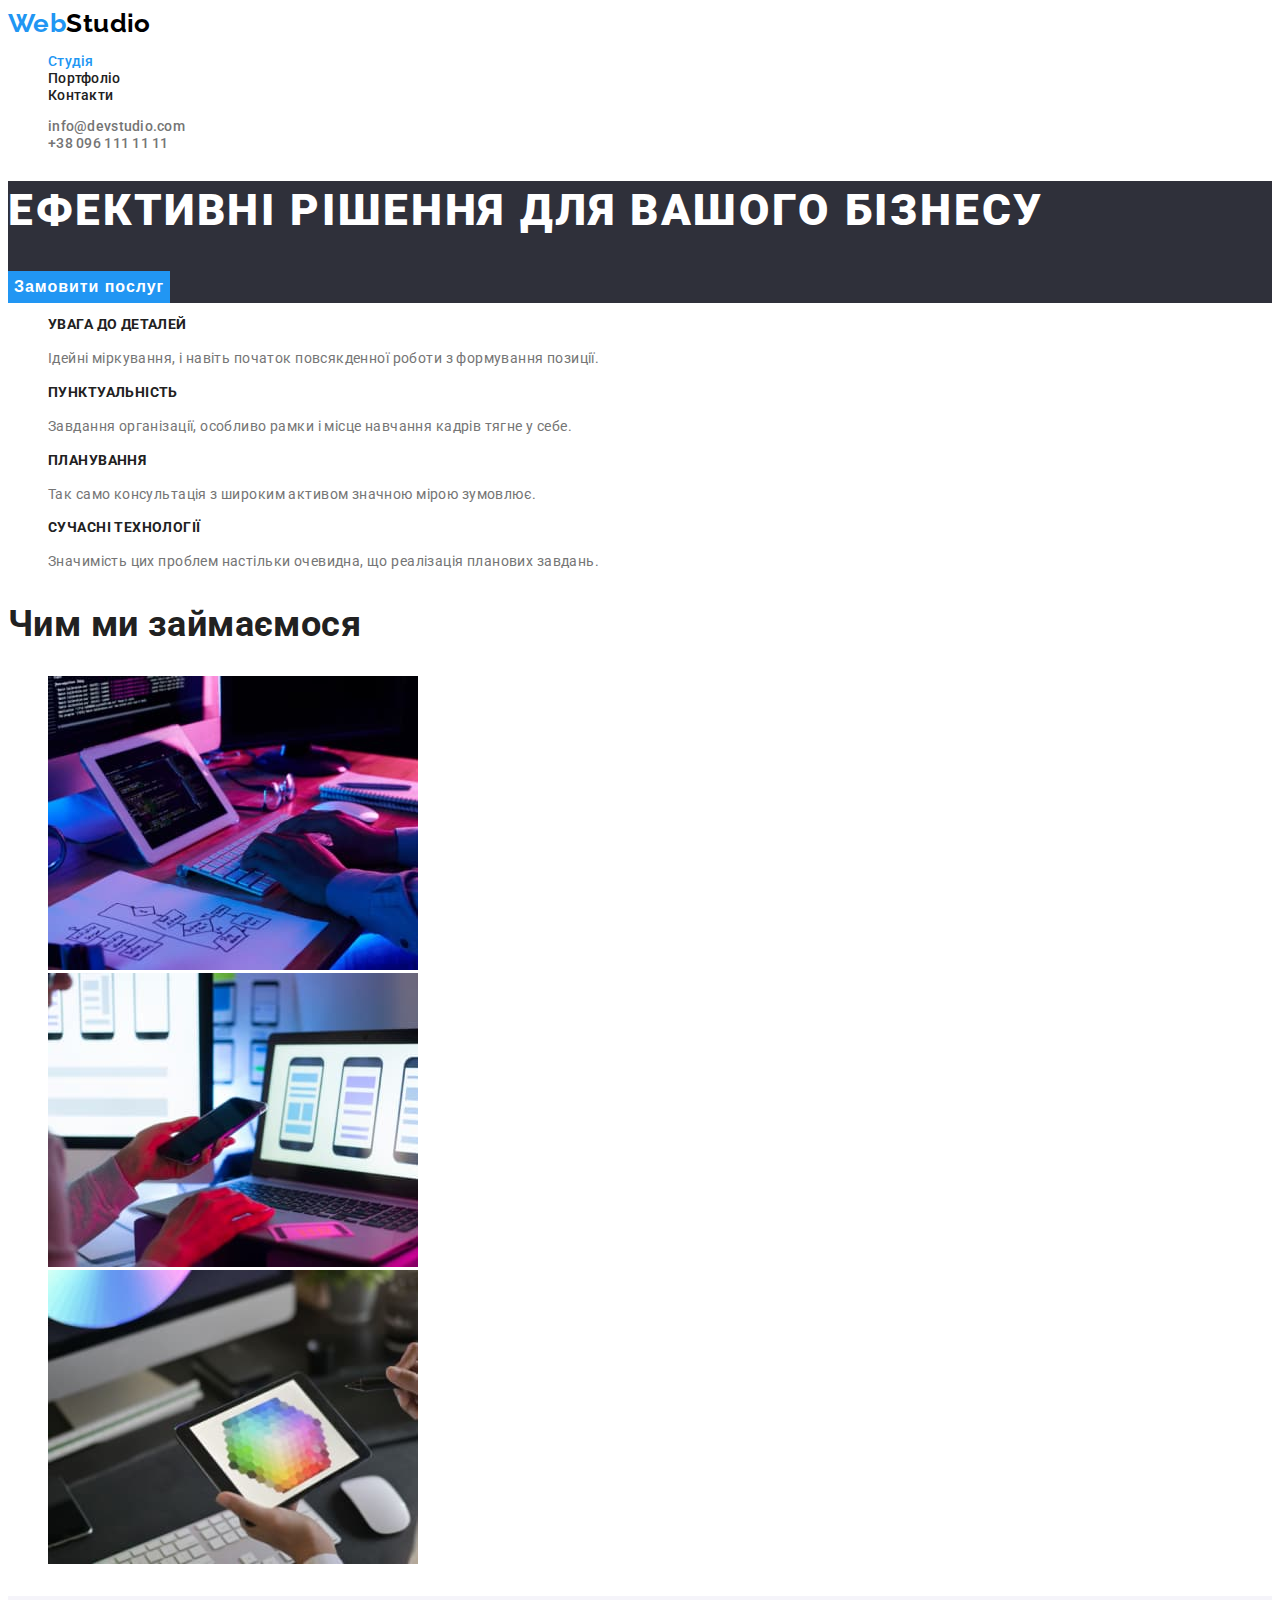
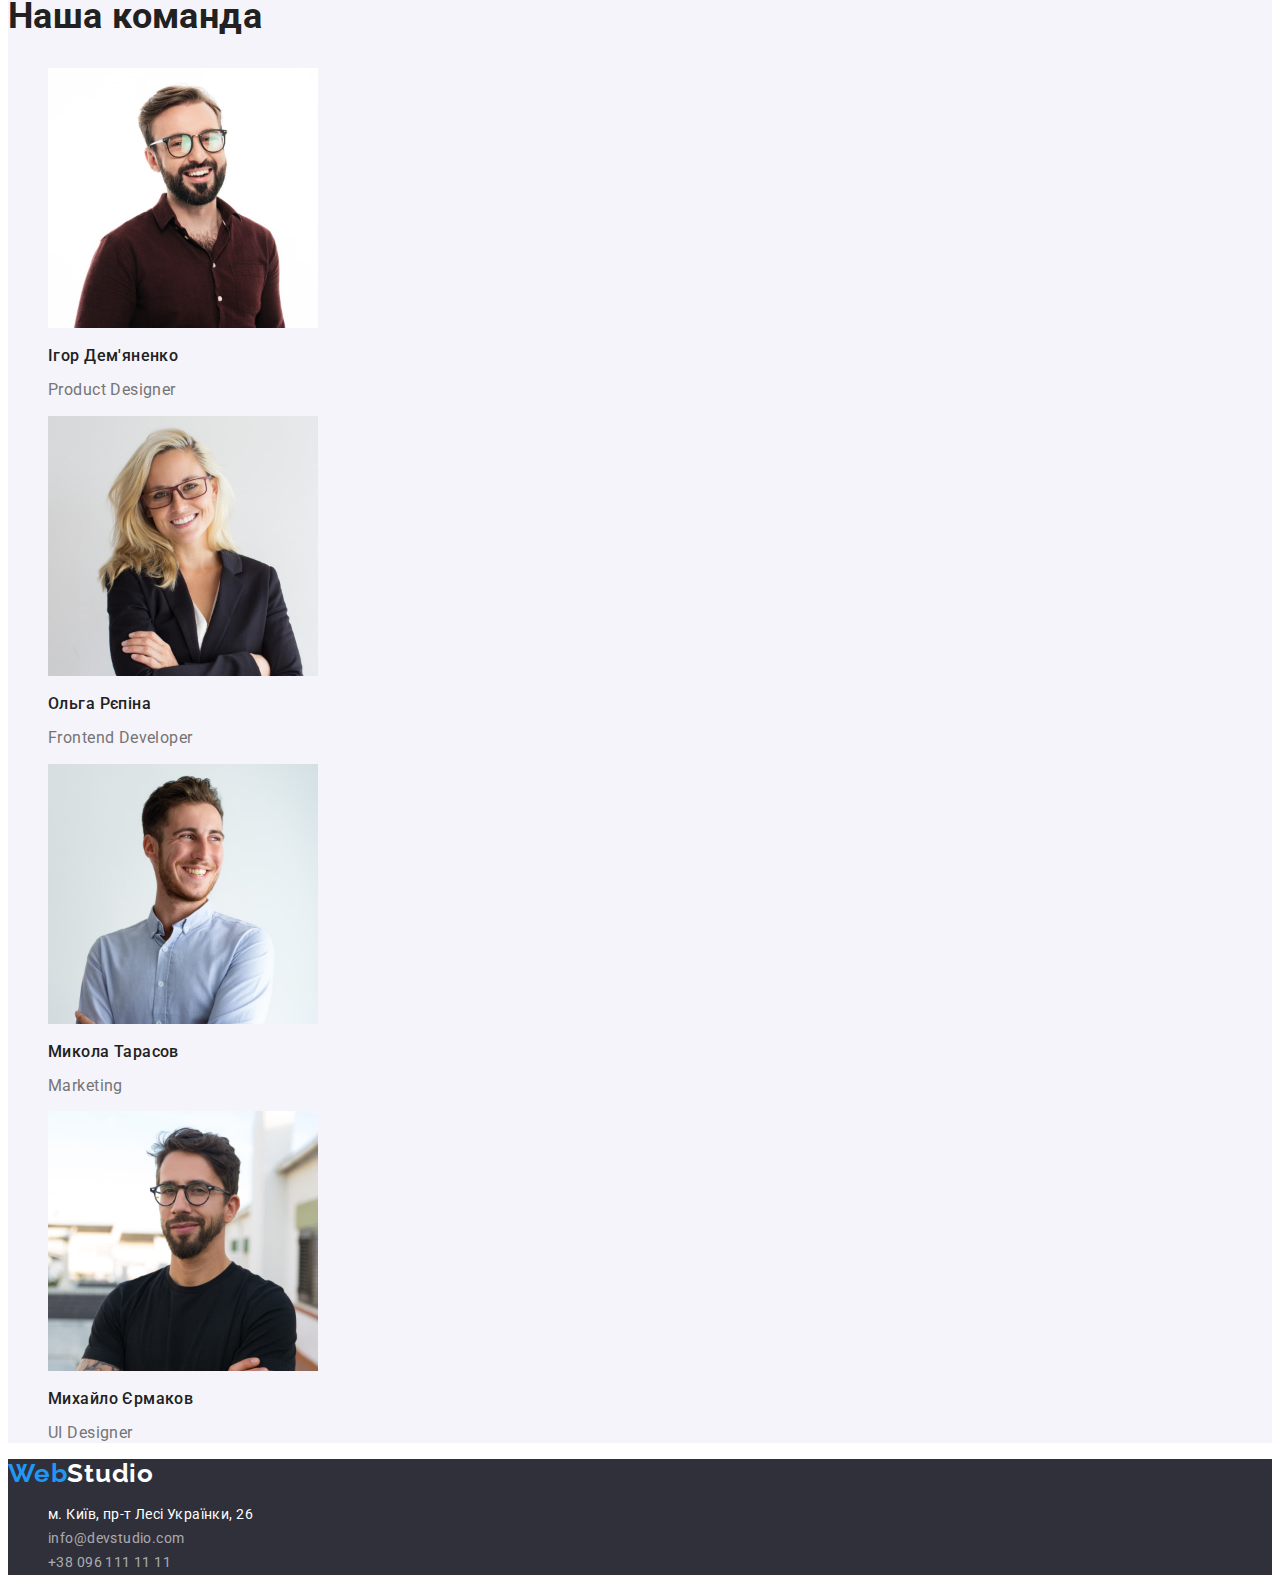
<file: index.html>
<!DOCTYPE html>
<html lang="uk">
<head>
    <meta charset="UTF-8">
    <meta http-equiv="X-UA-Compatible" content="IE=edge">
    <meta name="viewport" content="width=device-width, initial-scale=1.0">
    <title>Document</title>
   
    <link href="https://fonts.googleapis.com/css2?family=Raleway:wght@400;700&family=Roboto:wght@400;500;700;900&display=swap" rel="stylesheet">
    <link rel="stylesheet" href="./css/style.css">
</head>
<body>
    <header >
        <nav>
            <!-- Шапка сайту -->
        <a class="heder-logo list " href="#"><span class="span-logo"> Web</span>Studio</a>
        <ul class="nav-list list">
            <li>
                <a class="nav-link list current" href="./index.html">Студія</a>
            </li>
            <li>
                <a class="nav-link list " href="./portfolio.html">Портфоліо</a>
            </li>
            <li>
                <a class="nav-link list " href="./index.html">Контакти</a>
            </li>
        </ul>
    </nav>
    <ul class="contacts list">
        <li>
            <a class="contact list " href="mailto:info@devstudio.com">info@devstudio.com</a>
        </li>
        <li>
            <a class="contact list " href="tel:+380961111111">+38 096 111 11 11</a>
        </li>
    </ul>
    </header>

<main>
    <!-- Герой -->
    <section class="hero-title">
    <h1 class="hero">Ефективні рішення для вашого бізнесу</h1>
    <button class="button-hero" type="button">Замовити послуг</button>
</section>
<section>
    <!-- Наші переваги -->
    <h2 class="hidden">Наші переваги</h2>
    <ul class="list-items list">
    <li>
        <h3 class="list-title list ">Увага до деталей </h3>
        <p class="list-paragraf">Ідейні міркування, і навіть початок повсякденної роботи з формування позиції.</p>
    </li>
<li>
        <h3 class="list-title list">Пунктуальність </h3>
        <p class="list-paragraf">Завдання організації, особливо рамки і місце навчання кадрів тягне у себе.</p>
    </li>
<li>
        <h3 class="list-title list">Планування </h3>
        <p class="list-paragraf">Так само консультація з широким активом значною мірою зумовлює.</p>
    </li>
    <li>
        <h3 class="list-title list">Сучасні технології </h3>
        <p class="list-paragraf">Значимість цих проблем настільки очевидна, що реалізація планових завдань.</p>
    </li>
    </ul>
</section>
<section>
    <!-- Чим займаємося -->
    <h2 class="work">Чим ми займаємося</h2>
    <ul class="work-list list">
        <li>
        <img class="list" src="./images/img10.jpg" width="370" alt="Розмітка сторінки">
        </li>
        <li>
            <img class="list" src="./images/img14.jpg" width="370" alt="Мобільна версія">
        </li>
        <li>
            <img class="list" src="./images/img15.jpg" width="370" alt="Дизайн">
        </li>
    </ul>
</section>
<section class="work-list-team">
    <!-- Наша команда -->
    <h2 class="work">Наша команда</h2>
    <ul class="work-team list">
        <li>
            <img src="./images/img16.jpg" width="270" alt="Ігор Дем'яненко">
            <h3 class="team-titel">Ігор Дем'яненко</h3>
            <p class="team-profession">Product Designer</p>
        </li>
        <li>
            <img src="./images/img17.jpg" width="270" alt="Ольга Рєпіна">
            <h3 class="team-titel">Ольга Рєпіна</h3>
            <p class="team-profession">Frontend Developer</p>
        </li>
        <li>
            <img src="./images/img18.jpg"  width="270" alt="Микола Тарасов">
            <h3 class="team-titel">Микола Тарасов</h3>
            <p class="team-profession">Marketing</p>
        </li>
        <li>
            <img src="./images/img19.jpg" width="270" alt="Михайло Єрмаков">
            <h3 class="team-titel">Михайло Єрмаков</h3>
            <p class="team-profession">UI Designer</p>
        </li>
    </ul>
</section>
</main>

<footer class="address">
    <!-- Адреса -->
    <a class="address-logo list" href="#"><span class="span-logo ">Web</span>Studio</a>
    <address>
        <ul class="address-contacts list">
            <li>
                <a class="address-map list" href="https://goo.gl/maps/xisv4VeTRYTnxscp7">
                    м. Київ, пр-т Лесі Українки, 26</a>
            </li>
            <li>
                <a class="address-contact list" href="mailto:info@devstudio.com">info@devstudio.com</a>  
            </li>
            <li>
                <a class="address-contact list" href="tel:+380961111111">+38 096 111 11 11</a>
            </li>
        </ul>
    </address>
</footer>
</body>
</html>
</file>
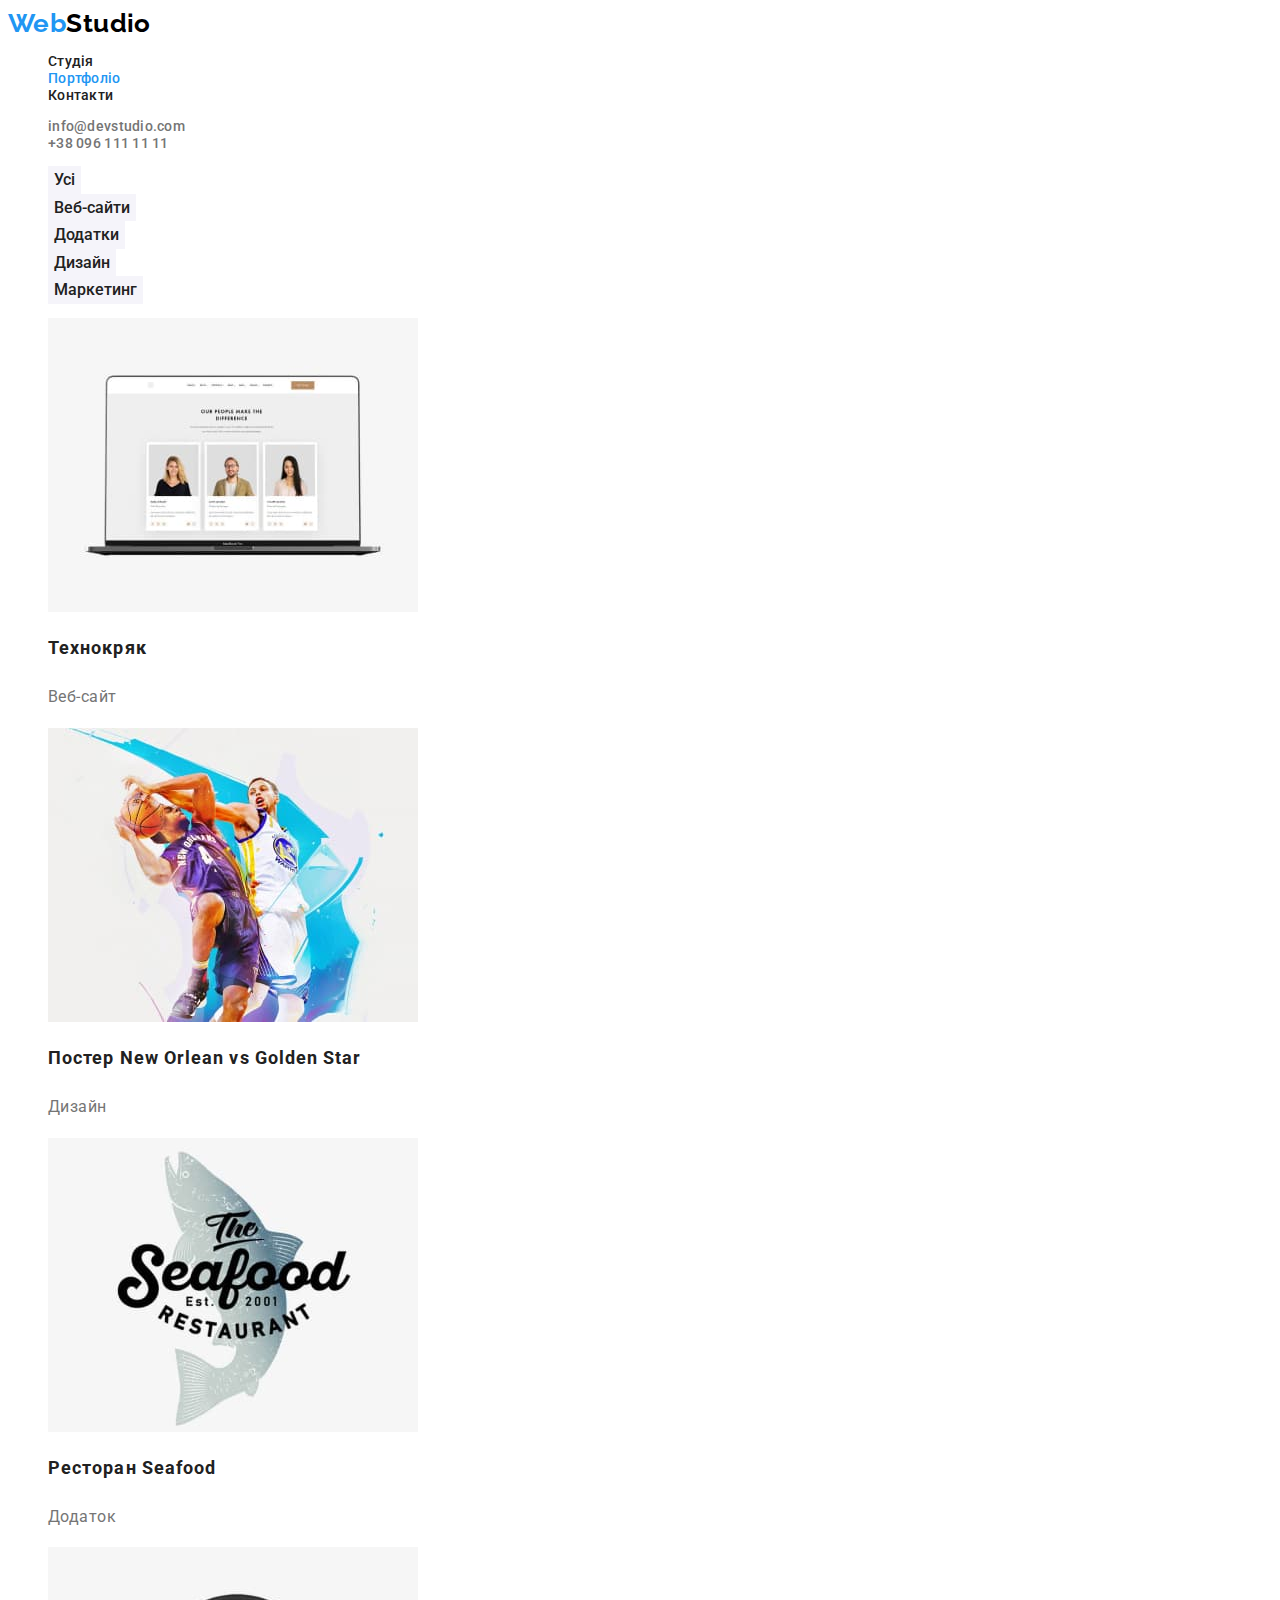
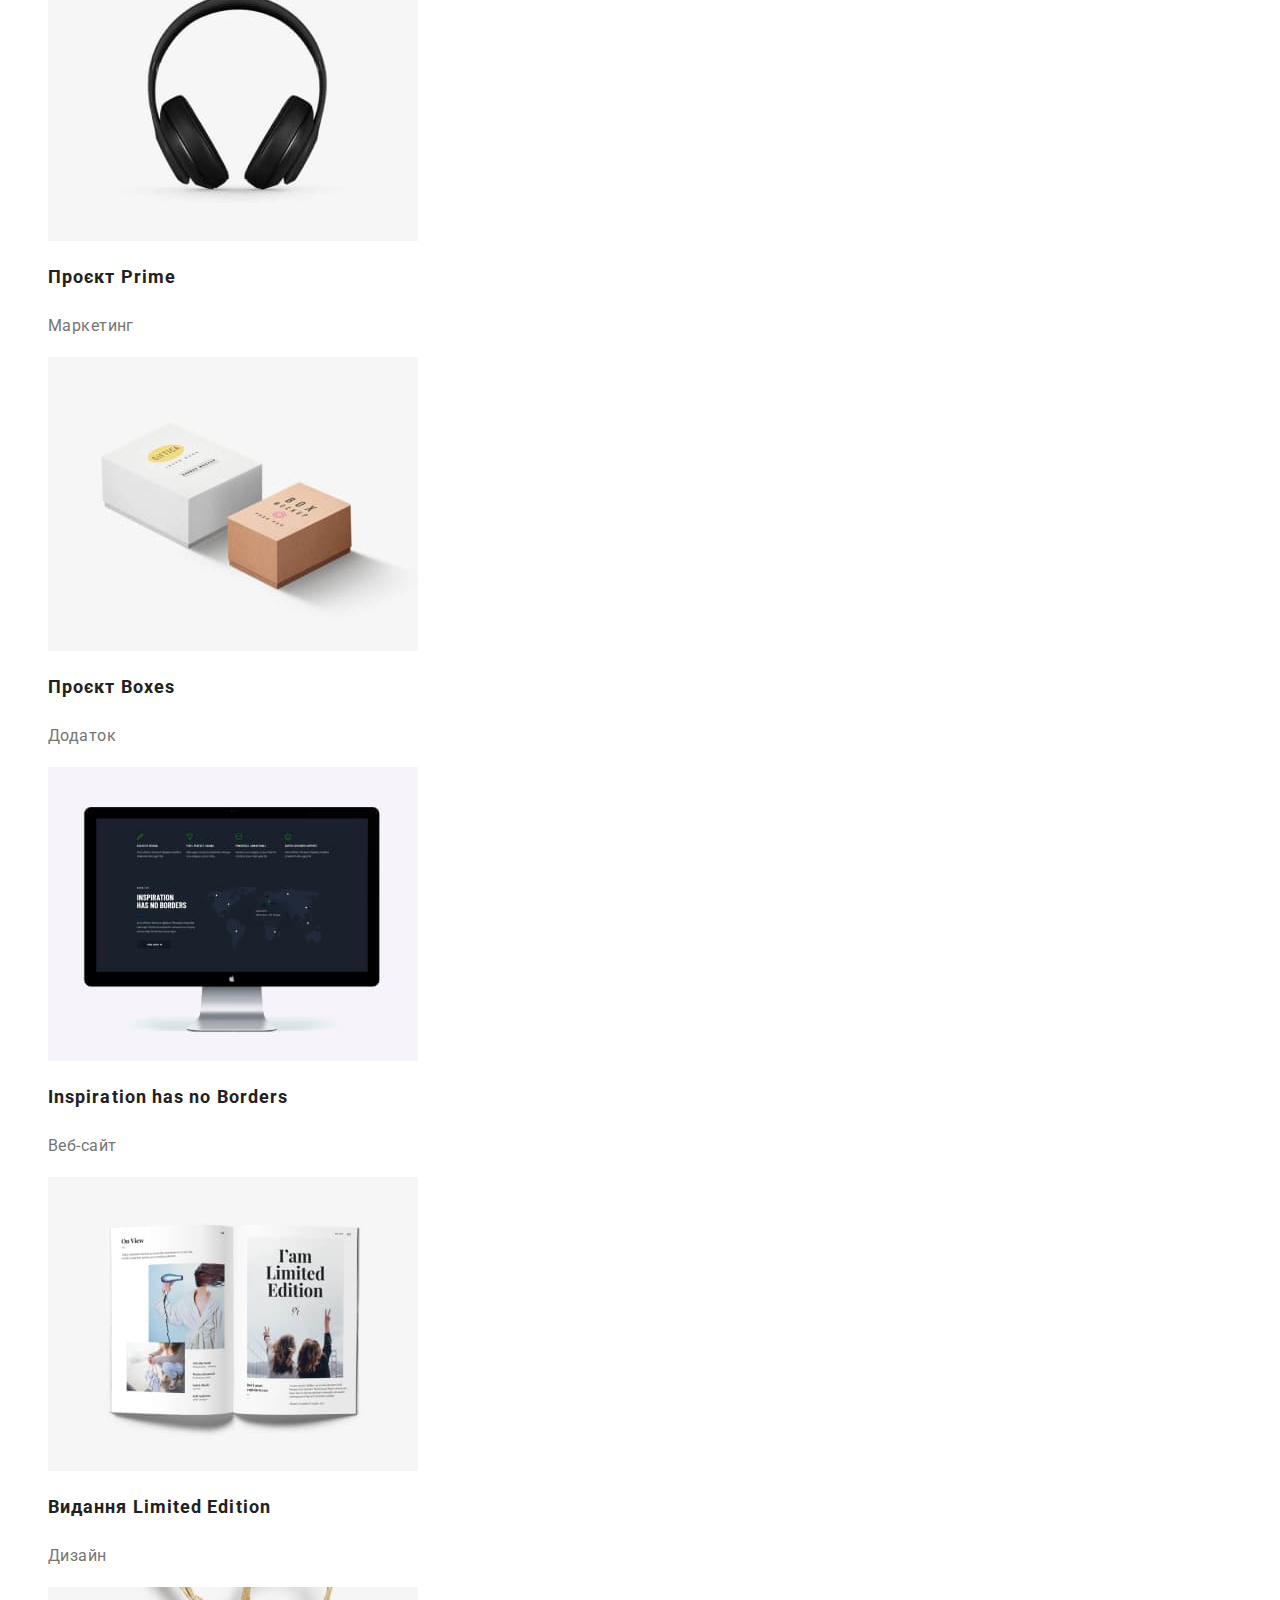
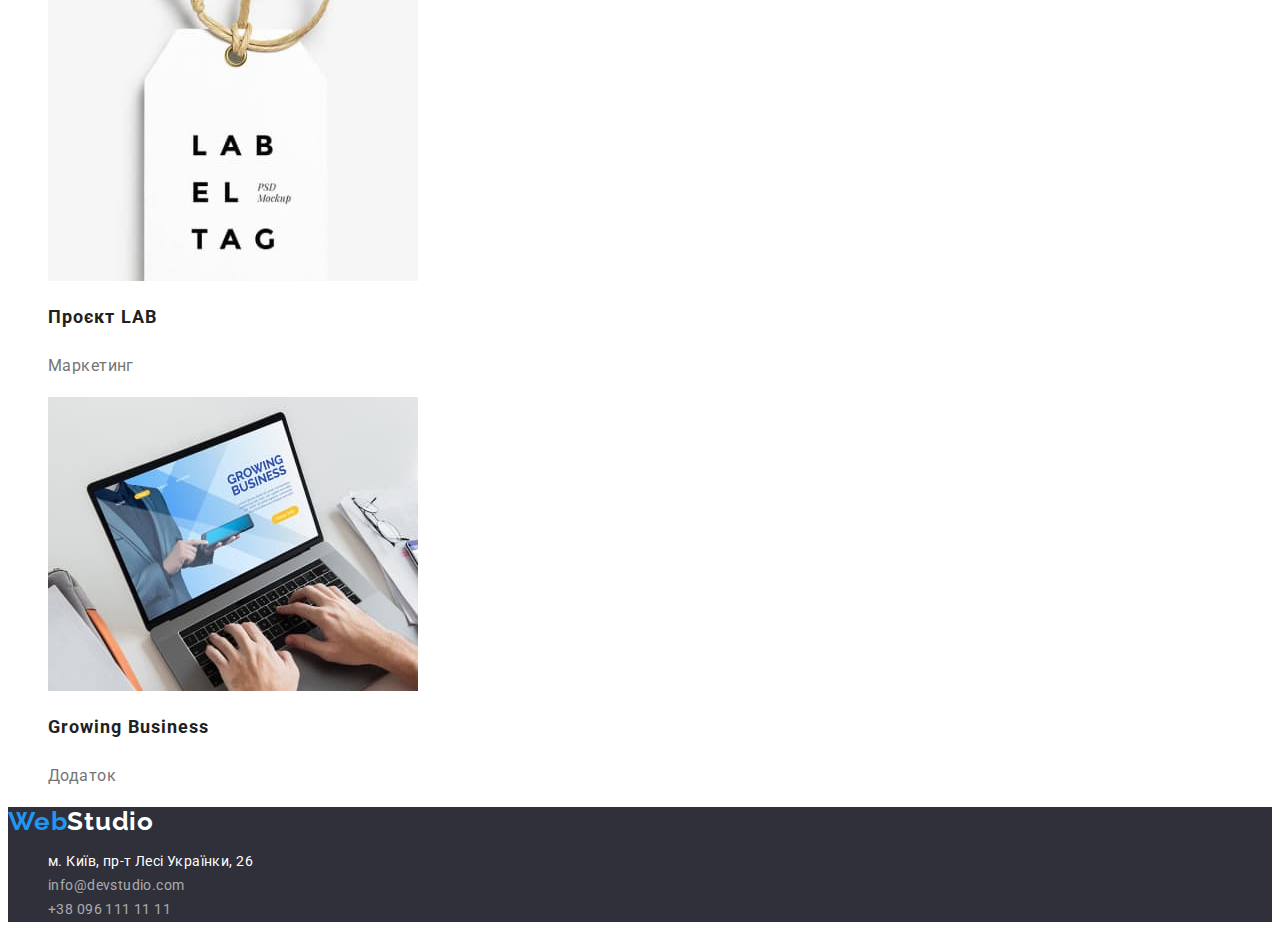
<file: portfolio.html>
<!DOCTYPE html>
<html lang="uk">
<head>
    <meta charset="UTF-8">
    <meta http-equiv="X-UA-Compatible" content="IE=edge">
    <meta name="viewport" content="width=device-width, initial-scale=1.0">
    <title>Document</title>
    <link href="https://fonts.googleapis.com/css2?family=Raleway:wght@400;700&family=Roboto:wght@400;500;700;900&display=swap" rel="stylesheet">
    <link rel="stylesheet" href="./css/style.css">
</head>
<body>
    <header >
        <nav>
            <!-- Шапка сайту -->
        <a class="heder-logo list " href="#"><span class="span-logo"> Web</span>Studio</a>
        <ul class="nav-list list">
            <li>
                <a class="nav-link list " href="./index.html">Студія</a>
            </li>
            <li>
                <a class="nav-link list current" href="./portfolio.html">Портфоліо</a>
            </li>
            <li>
                <a class="nav-link list " href="./portfolio.html">Контакти</a>
            </li>
        </ul>
    </nav>
    <ul class="contacts list">
        <li>
            <a class="contact list " href="mailto:info@devstudio.com">info@devstudio.com</a>
        </li>
        <li>
            <a class="contact list" href="tel:+380961111111">+38 096 111 11 11</a>
        </li>
    </ul>
    </header>
    <main>
        <section class="buttons">
            <h1 class="hidden">Портфоліо</h1>
            <ul class="list">
                <li> <button class="button-list" type="button">Усі</button></li>
                <li> <button class="button-list" type="button">Веб-сайти</button></li>
                <li> <button class="button-list" type="button">Додатки</button></li>
                <li> <button class="button-list" type="button">Дизайн</button></li>
                <li> <button class="button-list" type="button">Маркетинг</button></li>
             </ul>
        <ul class="projects list">
            <li>
           <img src="./images/imgporfolio1.jpg" alt="Технокряк">
           <h2 class="project-title" >Технокряк</h2>
           <p class="project-item">Веб-сайт</p>
            </li>
            <li>
                <img src="./images/imgportfolio2.jpg" alt="Постер New Orlean vs Golden Star">
                <h2 class="project-title">Постер New Orlean vs Golden Star</h2>
                <p class="project-item">Дизайн</p>
            </li>
            <li>
                <img src="./images/imgportfolio3.jpg" alt="Ресторан Seafood">
                <h2 class="project-title">Ресторан Seafood</h2>
                <p class="project-item">Додаток</p>
            </li>
            <li>
                <img src="./images/imgportfolio4.jpg" alt="Проєкт Prime">
                <h2 class="project-title">Проєкт Prime</h2>
                <p class="project-item">Маркетинг</p>
            </li>
            <li>
                <img src="./images/imgportfolio5.jpg" alt="Проєкт Boxes">
                <h2 class="project-title">Проєкт Boxes</h2>
                <p class="project-item">Додаток</p>
            </li>
            <li>
                <img src="./images/imgportfolio6.jpg" alt="Inspiration has no Borders">
                <h2 class="project-title">Inspiration has no Borders</h2>
                <p class="project-item">Веб-сайт</p>
            </li>
            <li>
                <img src="./images/imgportfolio7.jpg" alt="Видання Limited Edition">
                <h2 class="project-title">Видання Limited Edition</h2>
                <p class="project-item">Дизайн</p>
            </li>
            <li>
                <img src="./images/imgportfolio8.jpg" alt="Проєкт LAB">
                <h2 class="project-title">Проєкт LAB</h2>
                <p class="project-item">Маркетинг</p>
            </li>
            <li>
                <img src="./images/imgporfolio9.jpg" alt="Growing Business">
                <h2 class="project-title">Growing Business</h2>
                <p class="project-item">Додаток</p>
            </li>
        </ul>

    </section>
    </main>
    <footer class="address">
        <!-- Адреса -->
        <a class="address-logo list" href="#"><span class="span-logo ">Web</span>Studio</a>
        <address>
            <ul class="address-contacts list">
                <li>
                    <a class="address-map list" href="https://goo.gl/maps/xisv4VeTRYTnxscp7">
                        м. Київ, пр-т Лесі Українки, 26</a>
                </li>
                <li>
                    <a class="address-contact list" href="mailto:info@devstudio.com">info@devstudio.com</a>  
                </li>
                <li>
                    <a class="address-contact list" href="tel:+380961111111">+38 096 111 11 11</a>
                </li>
            </ul>
        </address>
    </footer>
</body>
</html>
</file>
<file: css/style.css>
:root{
    --primery-text-style: "Roboto", sans-serif;
    --secontary-text-style: "Raleway",sans-serif;
    --logo-heder-color: #000000;
    --logo-accent-color:#2196F3;
    --second-accent-color:#188CE8;
    --first-main-color: #212121;
    --secondary-main-color: #757575;
   --background-hero-color: #2F303A;
   --hero-text-color:#ffffff;
   --address-text-color:rgba(255, 255, 255, 0.6);
   --background-our-team:#F5F4FA;
}

body{
    font-family: var(--primery-text-style);
    color: var(--first-main-color);
    letter-spacing: 0.03em;
    font-size: 14px;
}
.list {
    text-decoration: none;
    list-style: none;
    
}

   

.heder-logo {
   font-family: var(--secontary-text-style); 
   color: var(--logo-heder-color);

   font-weight: 700;
   font-size: 26px;
   line-height: 1.2;
}
.span-logo {
    color: var(--logo-accent-color);
}

.nav-link {
    color: var(--first-main-color);
    font-family: var(--primery-text-style);

    font-weight: 500;
    line-height: 1.14;
    letter-spacing: 0.02em;
}
.current{
    color: var(--logo-accent-color);
}
.contact{
    color: var(--secondary-main-color);

    font-weight: 500;
    line-height: 1.14;
    letter-spacing: 0.02em;

}
.nav-link:hover,
.nav-link:focus{
    color: var(--logo-accent-color); 
}
.contact:hover,
.contact:focus{
    color: var(--logo-accent-color);
}
.hero{
    color:var(--hero-text-color);
    text-transform: uppercase;

    font-weight: 900;
    font-size: 44px;
    line-height: 1.36;
    letter-spacing: 0.06em;
}
.hero-title{
    background-color: var(--background-hero-color);
}
.button-hero{
    color: var(--hero-text-color) ;
    background-color: var(--logo-accent-color);
    cursor: pointer;
    border: none;
    
    font-weight: 700;
    font-size: 16px;
    line-height: 1.9;
    letter-spacing: 0.06em;
}
.button-hero:hover,
.button-hero:focus {
    background-color: var(--second-accent-color);
}
.hidden{
    position: absolute;
    white-space: nowrap;
    width: 1px;
    height: 1px;
    overflow: hidden;
    border: 0;
    padding: 0;
    clip: rect(0 0 0 0);
    clip-path: inset(50%);
    margin: -1px ;
}

.list-title {
    text-transform: uppercase;
    
    font-weight: 700;
    font-size: 14px;
    line-height: 1.14;

}
.list-paragraf{
    color: var(--secondary-main-color);
    line-height: 1.7;

}
.work-list-team{
    background-color: var(--background-our-team);
}
.work{
font-weight: 700;
font-size: 36px;
line-height: 1.16;
}
.team-titel{
    font-weight: 500;
    font-size: 16px;
    line-height: 1.12;
}
.team-profession{
    color: var(--secondary-main-color);

    font-size: 16px;
    line-height: 1.18;

}
.address{
    background-color: var(--background-hero-color);
    
}
.address-logo{
    font-family: var(--secontary-text-style);
    color: var(--hero-text-color);
  font-weight: 700;
  font-size: 26px;
  line-height: 1.15;
  letter-spacing: 0.03em;

}
.address-map{
    color: var(--hero-text-color);
    font-family: var(--primery-text-style);
    font-style: normal;

    
    line-height: 1.7;
    letter-spacing: 0.03em;
}
.address-map:hover,
.address-map:focus{
    color: var(--logo-accent-color);
}
.address-contact{
    color: var(--address-text-color);
    font-family: var(--primery-text-style);
    font-style: normal;

   
    line-height: 1.7;
    letter-spacing: 0.03em;
}
.address-contact:hover,
.address-contact:focus{
    color: var(--logo-accent-color);
}
.button-list{
    font-family: var(--primery-text-style);
    color: var(--first-main-color);
    background-color: var(--background-our-team);
    cursor: pointer;
    border: none;

    font-weight: 500;
    font-size: 16px;
    line-height: 1.6;
}
.button-list:hover,
.button-list:focus{
    color:var(--hero-text-color) ;
    background-color: var(--logo-accent-color);  
}
.project-title{
    font-weight: 700;
    font-size: 18px;
    line-height: 2;
    letter-spacing: 0.06em;
}
.project-item{
    color: var(--secondary-main-color);

    font-size: 16px;
    line-height: 1.87;
}
</file>
